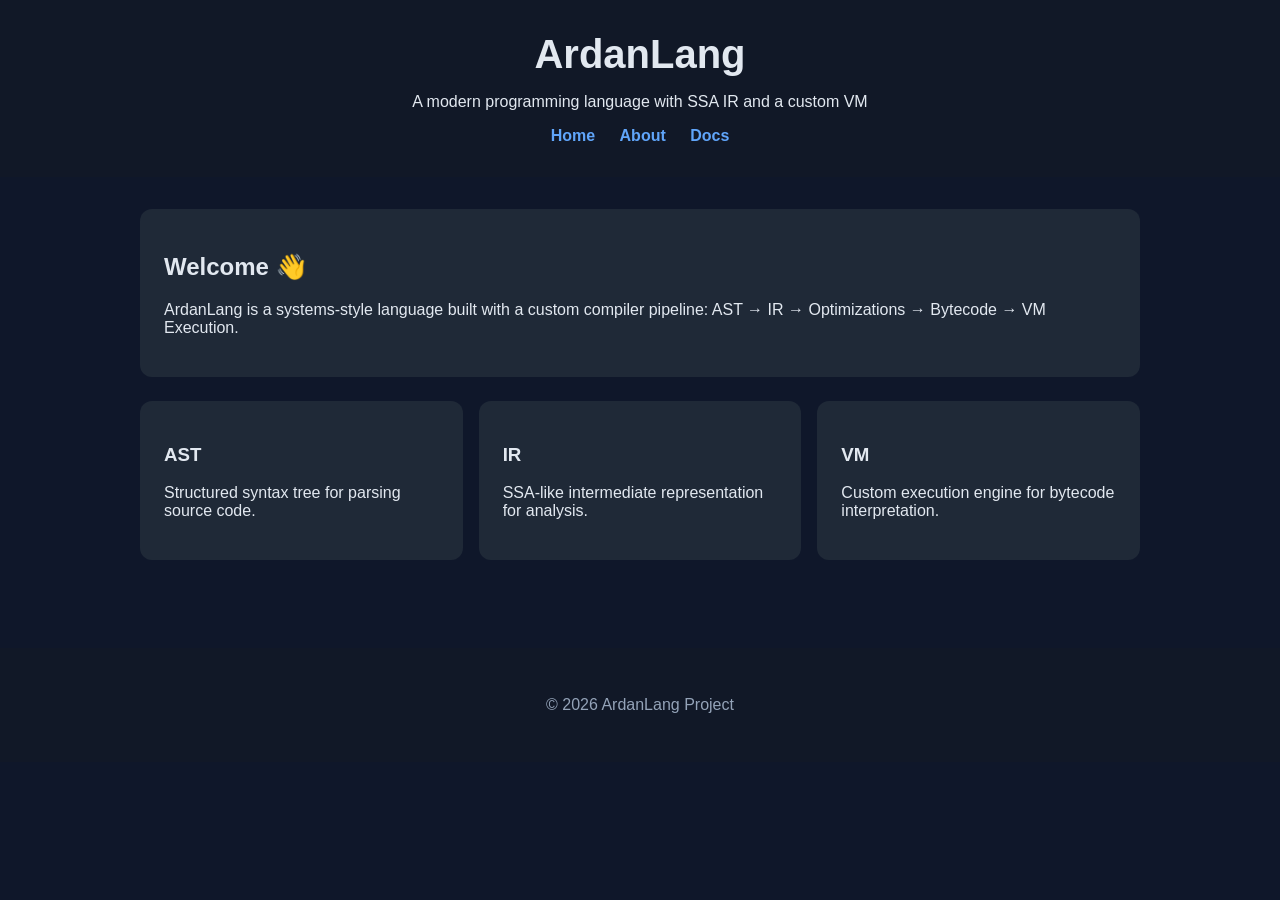
<file: docs/index.html>
<!DOCTYPE html>
<html lang="en">
<head>
  <meta charset="UTF-8" />
  <meta name="viewport" content="width=device-width, initial-scale=1.0"/>
  <title>ArdanLang</title>
  <link rel="stylesheet" href="style.css"/>
</head>
<body>

<header>
  <h1>ArdanLang</h1>
  <p>A modern programming language with SSA IR and a custom VM</p>

  <nav>
    <a href="index.html">Home</a>
    <a href="about.html">About</a>
    <a href="docs.html">Docs</a>
  </nav>
</header>

<main>
  <section class="card">
    <h2>Welcome 👋</h2>
    <p>
      ArdanLang is a systems-style language built with a custom compiler pipeline:
      AST → IR → Optimizations → Bytecode → VM Execution.
    </p>
  </section>

  <section class="grid">
    <div class="card">
      <h3>AST</h3>
      <p>Structured syntax tree for parsing source code.</p>
    </div>

    <div class="card">
      <h3>IR</h3>
      <p>SSA-like intermediate representation for analysis.</p>
    </div>

    <div class="card">
      <h3>VM</h3>
      <p>Custom execution engine for bytecode interpretation.</p>
    </div>
  </section>
</main>

<footer>
  <p>© 2026 ArdanLang Project</p>
</footer>

</body>
</html>
</file>
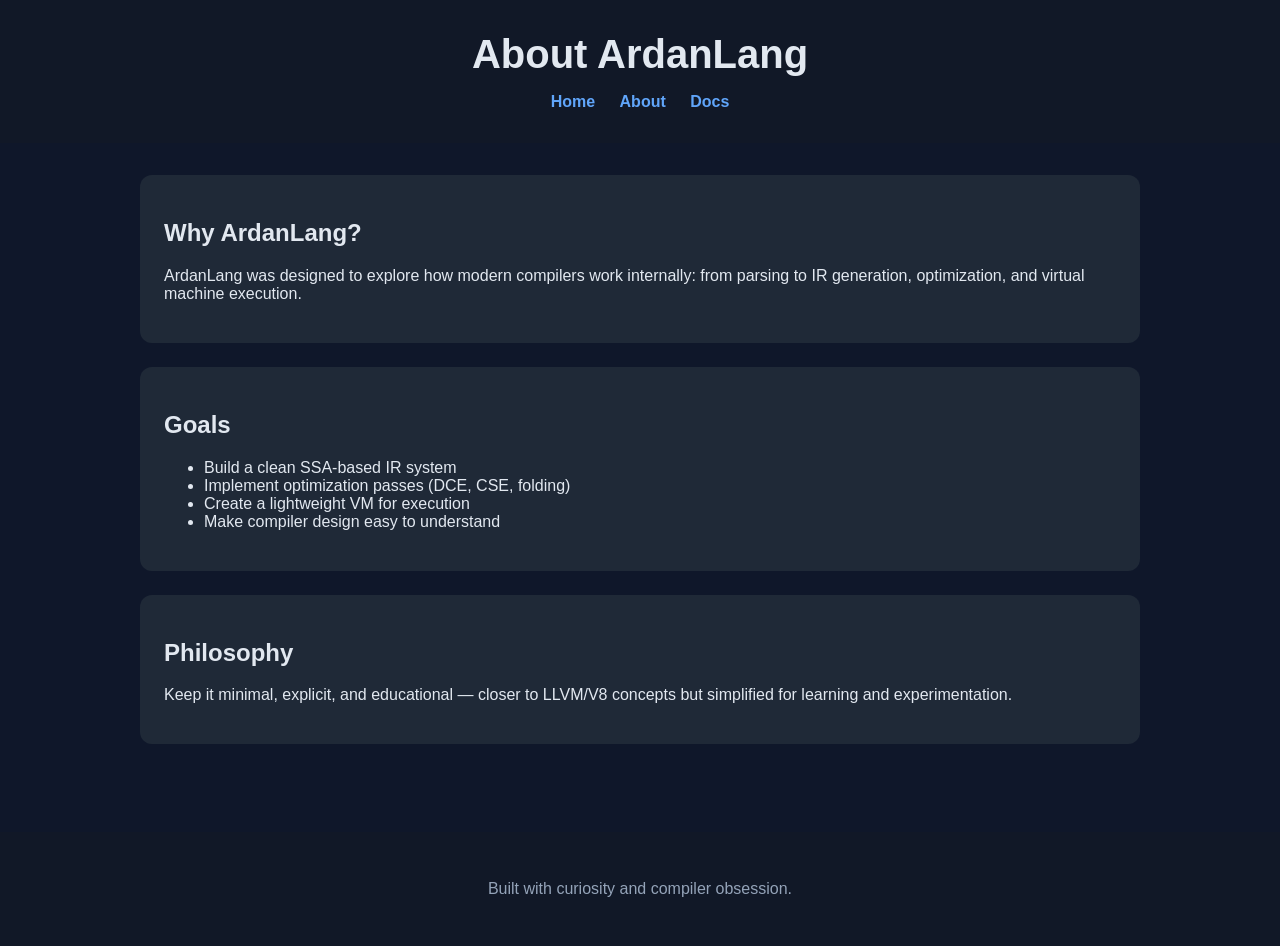
<file: docs/about.html>
<!DOCTYPE html>
<html lang="en">
<head>
  <meta charset="UTF-8" />
  <meta name="viewport" content="width=device-width, initial-scale=1.0"/>
  <title>About - ArdanLang</title>
  <link rel="stylesheet" href="style.css"/>
</head>
<body>

<header>
  <h1>About ArdanLang</h1>

  <nav>
    <a href="index.html">Home</a>
    <a href="about.html">About</a>
    <a href="docs.html">Docs</a>
  </nav>
</header>

<main>
  <section class="card">
    <h2>Why ArdanLang?</h2>
    <p>
      ArdanLang was designed to explore how modern compilers work internally:
      from parsing to IR generation, optimization, and virtual machine execution.
    </p>
  </section>

  <section class="card">
    <h2>Goals</h2>
    <ul>
      <li>Build a clean SSA-based IR system</li>
      <li>Implement optimization passes (DCE, CSE, folding)</li>
      <li>Create a lightweight VM for execution</li>
      <li>Make compiler design easy to understand</li>
    </ul>
  </section>

  <section class="card">
    <h2>Philosophy</h2>
    <p>
      Keep it minimal, explicit, and educational — closer to LLVM/V8 concepts
      but simplified for learning and experimentation.
    </p>
  </section>
</main>

<footer>
  <p>Built with curiosity and compiler obsession.</p>
</footer>

</body>
</html>
</file>
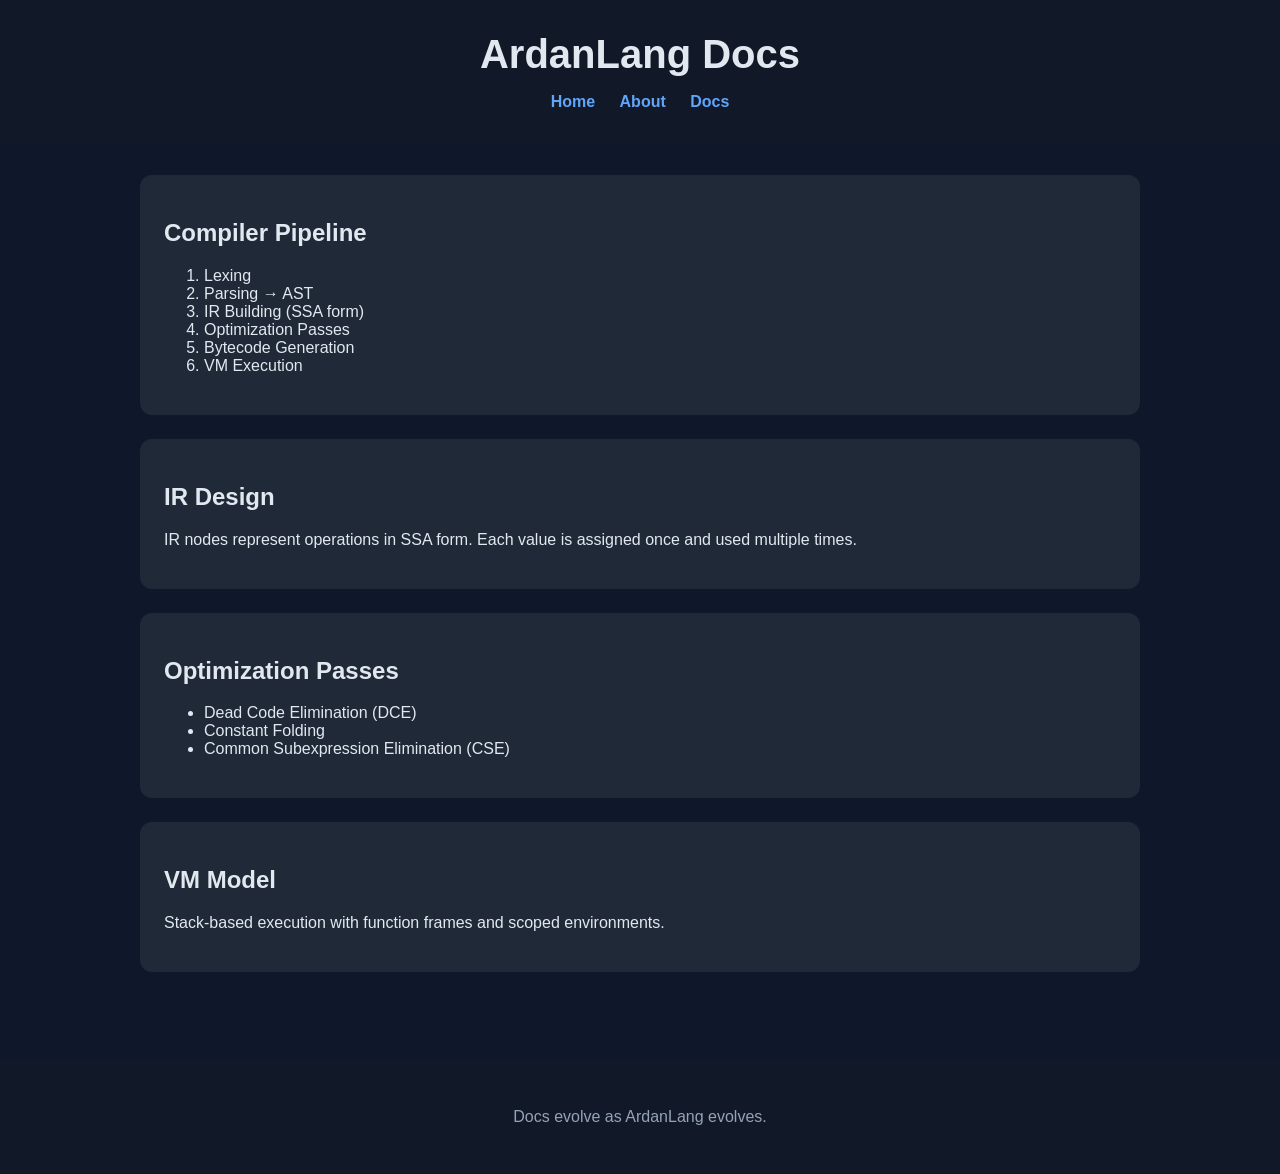
<file: docs/docs.html>
<!DOCTYPE html>
<html lang="en">
<head>
  <meta charset="UTF-8" />
  <meta name="viewport" content="width=device-width, initial-scale=1.0"/>
  <title>Docs - ArdanLang</title>
  <link rel="stylesheet" href="style.css"/>
</head>
<body>

<header>
  <h1>ArdanLang Docs</h1>

  <nav>
    <a href="index.html">Home</a>
    <a href="about.html">About</a>
    <a href="docs.html">Docs</a>
  </nav>
</header>

<main>

  <section class="card">
    <h2>Compiler Pipeline</h2>
    <ol>
      <li>Lexing</li>
      <li>Parsing → AST</li>
      <li>IR Building (SSA form)</li>
      <li>Optimization Passes</li>
      <li>Bytecode Generation</li>
      <li>VM Execution</li>
    </ol>
  </section>

  <section class="card">
    <h2>IR Design</h2>
    <p>
      IR nodes represent operations in SSA form. Each value is assigned once
      and used multiple times.
    </p>
  </section>

  <section class="card">
    <h2>Optimization Passes</h2>
    <ul>
      <li>Dead Code Elimination (DCE)</li>
      <li>Constant Folding</li>
      <li>Common Subexpression Elimination (CSE)</li>
    </ul>
  </section>

  <section class="card">
    <h2>VM Model</h2>
    <p>
      Stack-based execution with function frames and scoped environments.
    </p>
  </section>

</main>

<footer>
  <p>Docs evolve as ArdanLang evolves.</p>
</footer>

</body>
</html>
</file>
<file: docs/style.css>
body {
  margin: 0;
  font-family: Arial, Helvetica, sans-serif;
  background: #0f172a;
  color: #e2e8f0;
}

header {
  padding: 2rem;
  text-align: center;
  background: #111827;
}

header h1 {
  margin: 0;
  font-size: 2.5rem;
}

nav {
  margin-top: 1rem;
}

nav a {
  color: #60a5fa;
  margin: 0 10px;
  text-decoration: none;
  font-weight: bold;
}

nav a:hover {
  text-decoration: underline;
}

main {
  padding: 2rem;
  max-width: 1000px;
  margin: auto;
}

.card {
  background: #1f2937;
  padding: 1.5rem;
  margin-bottom: 1.5rem;
  border-radius: 12px;
}

.grid {
  display: grid;
  grid-template-columns: repeat(auto-fit, minmax(200px, 1fr));
  gap: 1rem;
}

footer {
  text-align: center;
  padding: 2rem;
  background: #111827;
  margin-top: 2rem;
  color: #94a3b8;
}
</file>
